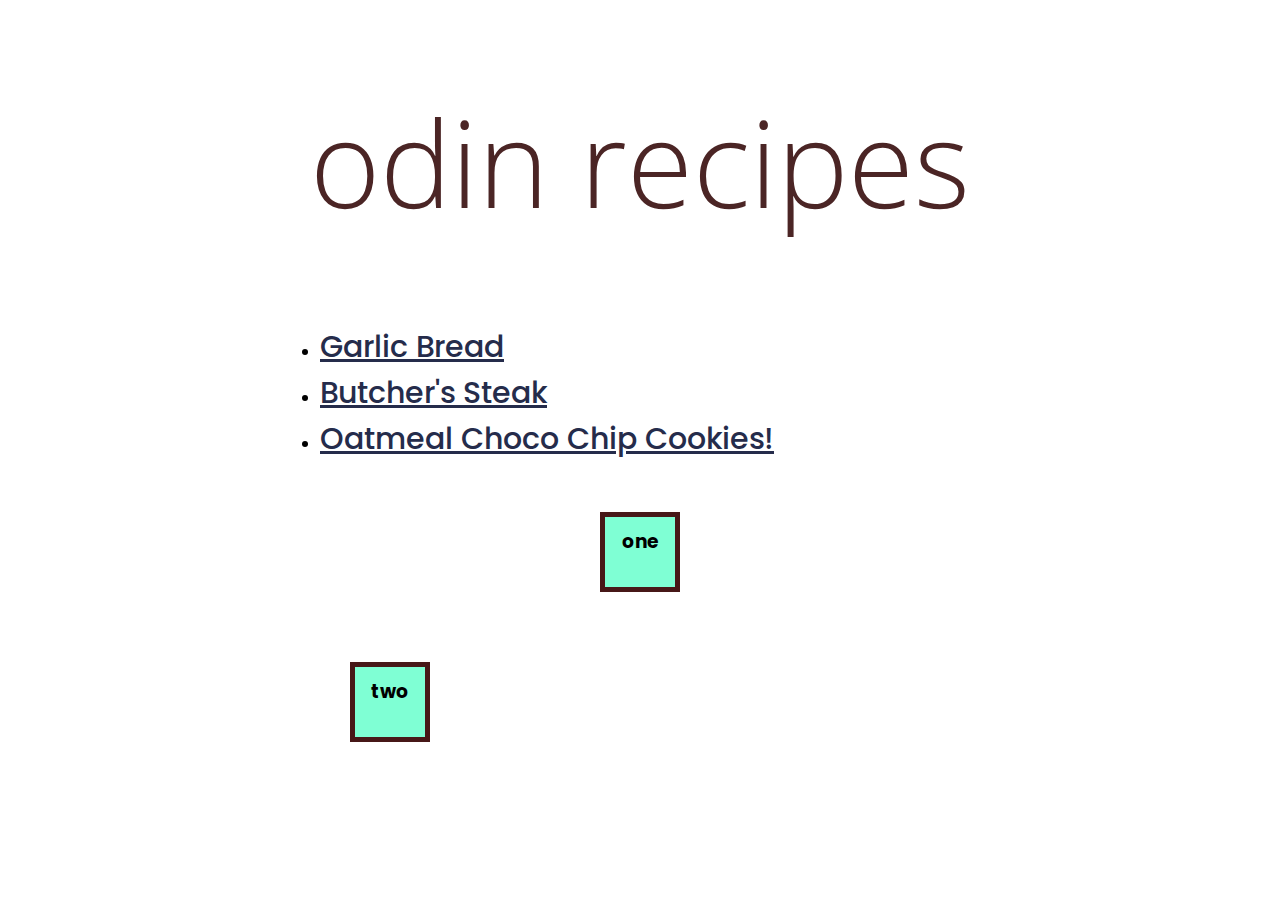
<file: index.html>
<!DOCTYPE html>
<html lang="en">
<head>
    <meta charset="UTF-8">
    <title> Odin Recipe Homepage</title>
    <link rel="preconnect" href="https://fonts.gstatic.com" crossorigin>
    <link href="https://fonts.googleapis.com/css2?family=Open+Sans:ital,wght@0,300;0,400;0,500;0,600;0,700;0,800;1,300;1,400;1,500;1,600;1,700;1,800&family=Poppins:ital,wght@0,100;0,200;0,300;0,400;0,500;0,600;0,700;0,800;0,900;1,100;1,200;1,300;1,400;1,500;1,600;1,700;1,800;1,900&display=swap" rel="stylesheet">
    <link rel="stylesheet" href="style.css">
</head>

<body>
    
<h1 class="resto">odin recipes</h1>

<ul>
    <li><a href="./recipes/GarlicBread.html">Garlic Bread</a></li>
    <li><a href="./recipes/ButcherSteak.html">Butcher's Steak</a></li>
    <li><a href="./recipes/ChocoChipCookie.html">Oatmeal Choco Chip Cookies!</a></li>
</ul>


    <h3 class="one">one</h3>
    <h3 class="two">two</h3>

</body>

</html>
</file>
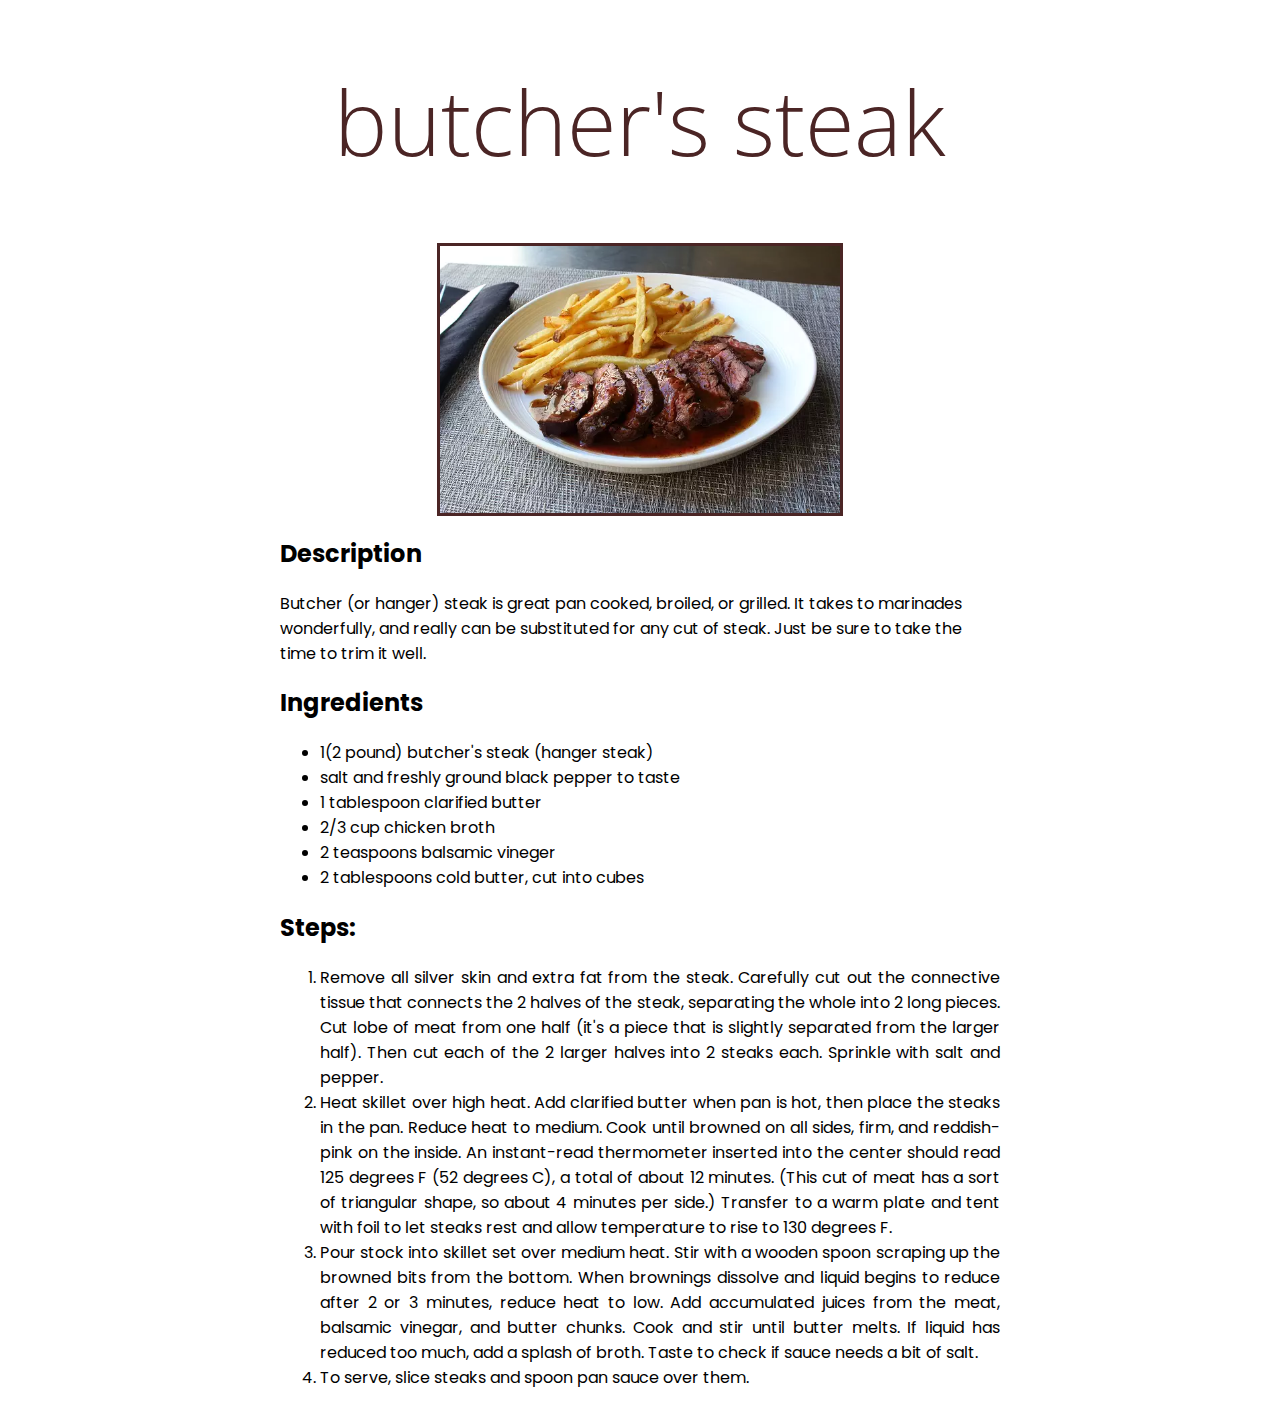
<file: recipes/ButcherSteak.html>
<!DOCTYPE html>
<html lang="en">
<head>
    <meta charset="UTF-8">
    <meta http-equiv="X-UA-Compatible" content="IE=edge">
    <meta name="viewport" content="width=device-width, initial-scale=1.0">
    <title>Document</title>
    <link href="https://fonts.googleapis.com/css2?family=Open+Sans:ital,wght@0,300;0,400;0,500;0,600;0,700;0,800;1,300;1,400;1,500;1,600;1,700;1,800&family=Poppins:ital,wght@0,100;0,200;0,300;0,400;0,500;0,600;0,700;0,800;0,900;1,100;1,200;1,300;1,400;1,500;1,600;1,700;1,800;1,900&display=swap" rel="stylesheet">
    <link rel="stylesheet" href="../style.css">
</head>
<body>
    <h1>butcher's steak</h1>
    <img src="../images/steak.webp" alt="A plate of 7 Slices of steak drizzled in Barbecue sauce with fries on the side">

    <h2>Description</h2>
    <p>Butcher (or hanger) steak is great pan cooked, broiled, or grilled. It takes to marinades wonderfully, and really can be substituted for any cut of steak. Just be sure to take the time to trim it well.</p>

    <h2>Ingredients</h2>
    <ul class="ingredients">
        <li>1(2 pound) butcher's steak (hanger steak)</li>
        <li>salt and freshly ground black pepper to taste</li>
        <li>1 tablespoon clarified butter</li>
        <li>2/3 cup chicken broth</li>
        <li>2 teaspoons balsamic vineger</li>
        <li>2 tablespoons cold butter, cut into cubes</li>
    </ul>

    <h2>Steps:</h2>
    <ol class="steps">
        <li>Remove all silver skin and extra fat from the steak. Carefully cut out the connective tissue that connects the 2 halves of the steak, separating the whole into 2 long pieces. Cut lobe of meat from one half (it's a piece that is slightly separated from the larger half). Then cut each of the 2 larger halves into 2 steaks each. Sprinkle with salt and pepper.</li>
        <li>Heat skillet over high heat. Add clarified butter when pan is hot, then place the steaks in the pan. Reduce heat to medium. Cook until browned on all sides, firm, and reddish-pink on the inside. An instant-read thermometer inserted into the center should read 125 degrees F (52 degrees C), a total of about 12 minutes. (This cut of meat has a sort of triangular shape, so about 4 minutes per side.) Transfer to a warm plate and tent with foil to let steaks rest and allow temperature to rise to 130 degrees F.</li>
        <li>Pour stock into skillet set over medium heat. Stir with a wooden spoon scraping up the browned bits from the bottom. When brownings dissolve and liquid begins to reduce after 2 or 3 minutes, reduce heat to low. Add accumulated juices from the meat, balsamic vinegar, and butter chunks. Cook and stir until butter melts. If liquid has reduced too much, add a splash of broth. Taste to check if sauce needs a bit of salt.</li>
        <li>To serve, slice steaks and spoon pan sauce over them.</li>
            
    </ol>
</body>
</html>
</file>
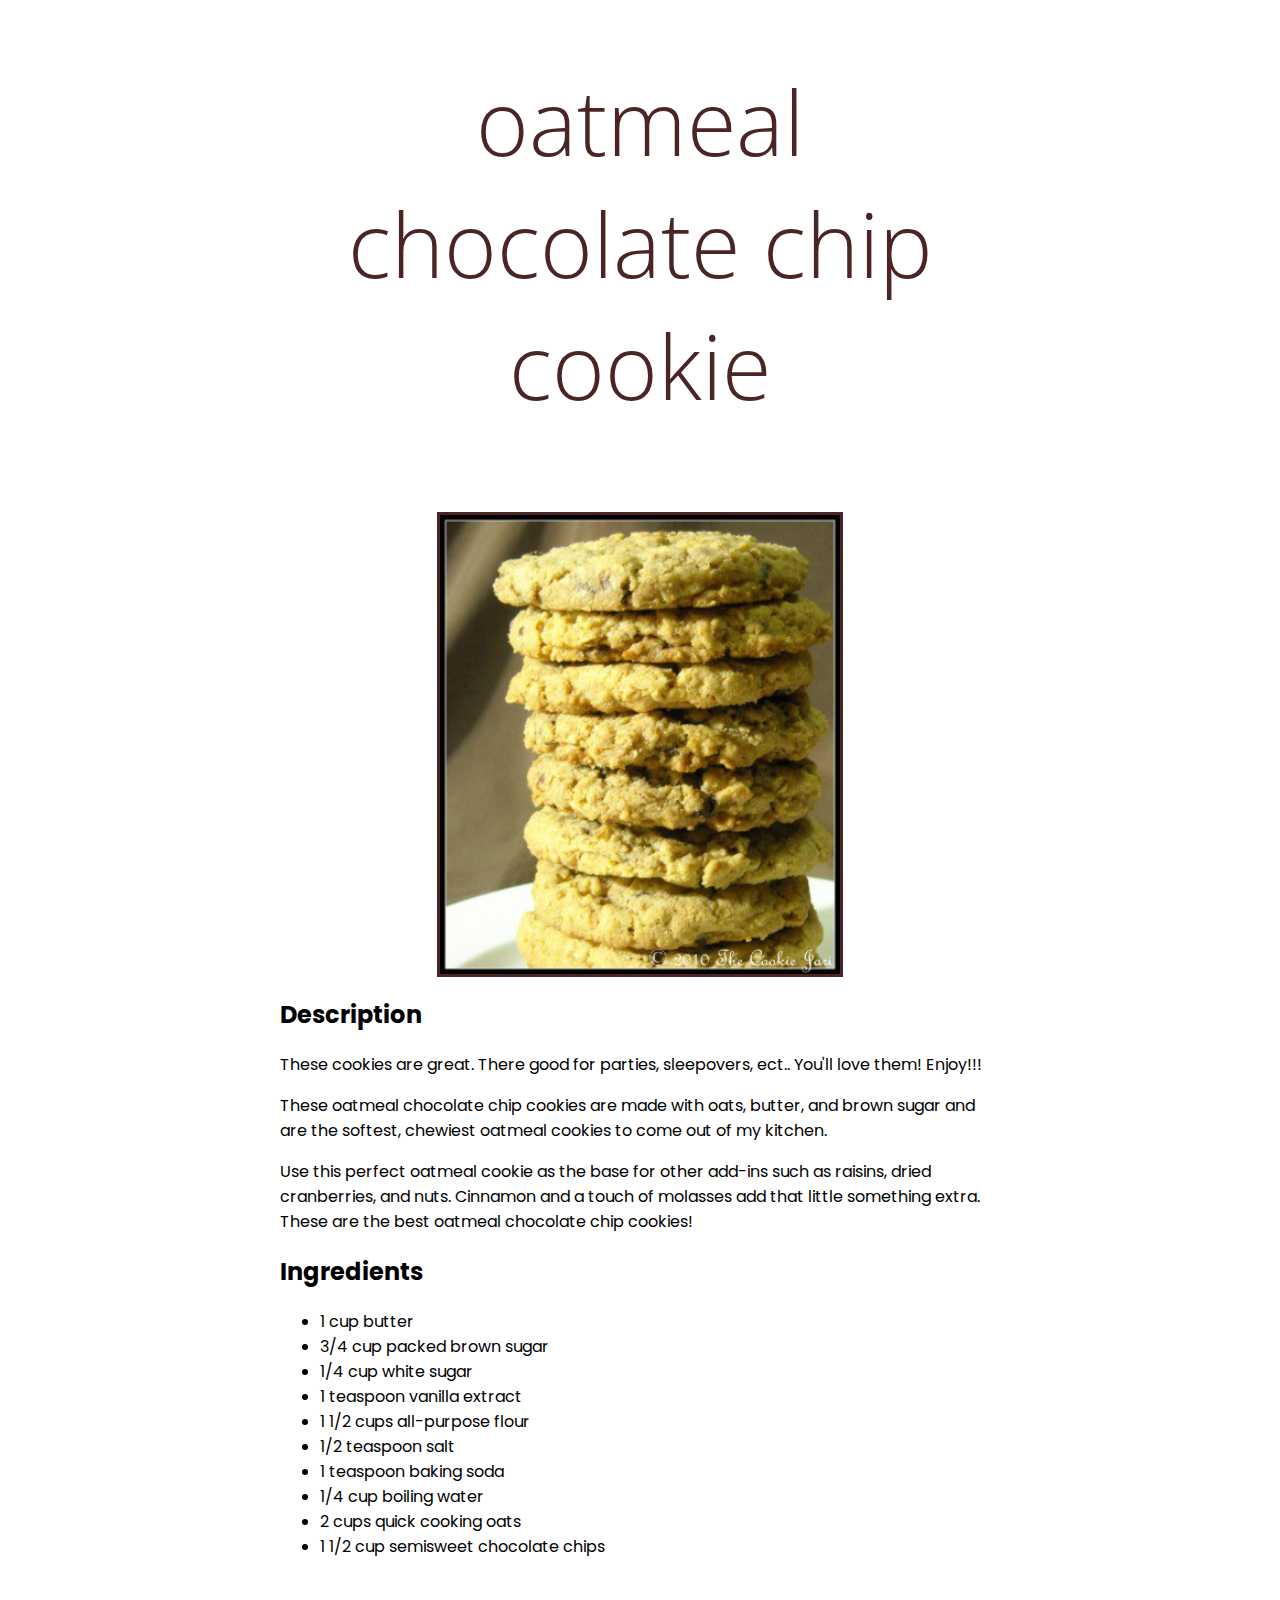
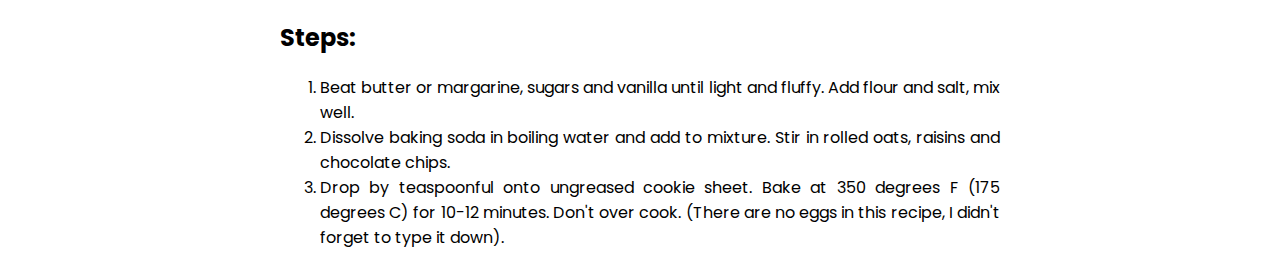
<file: recipes/ChocoChipCookie.html>
<!DOCTYPE html>
<html lang="en">
<head>
    <meta charset="UTF-8">
    <title>Chocolate Chip Cookies</title>
    <link href="https://fonts.googleapis.com/css2?family=Open+Sans:ital,wght@0,300;0,400;0,500;0,600;0,700;0,800;1,300;1,400;1,500;1,600;1,700;1,800&family=Poppins:ital,wght@0,100;0,200;0,300;0,400;0,500;0,600;0,700;0,800;0,900;1,100;1,200;1,300;1,400;1,500;1,600;1,700;1,800;1,900&display=swap" rel="stylesheet">
    <link rel="stylesheet" href="../style.css">
</head>

<body>
    
    <h1>oatmeal chocolate chip cookie</h1>
    <br>
    <img src="../images/cookie.jpg" alt="Cookies stacked on top of one another">
    <h2>Description</h2>
    <p>These cookies are great. There good for parties, sleepovers, ect.. You'll love them! Enjoy!!!</p>
    <p>These oatmeal chocolate chip cookies are made with oats, butter, and brown sugar and are the softest, chewiest oatmeal cookies to come out of my kitchen.</p>
    <p> Use this perfect oatmeal cookie as the base for other add-ins such as raisins, dried cranberries, and nuts. Cinnamon and a touch of molasses add that little something extra. These are the best oatmeal chocolate chip cookies!</p>

    <h2>Ingredients</h2>
    <ul class="ingredients">
        <li>1 cup butter</li>
        <li>3/4 cup packed brown sugar</li>
        <li>1/4 cup white sugar</li>
        <li>1 teaspoon vanilla extract</li>
        <li>1 1/2 cups all-purpose flour</li>
        <li>1/2 teaspoon salt</li>
        <li>1 teaspoon baking soda</li>
        <li>1/4 cup boiling water</li>
        <li>2 cups quick cooking oats</li>
        <li>1 1/2 cup semisweet chocolate chips</li>
    </ul>
    <br>
    <h2>Steps: </h2>

    <ol class="steps">
        <li>Beat butter or margarine, sugars and vanilla until light and fluffy. Add flour and salt, mix well.</li>
        <li>Dissolve baking soda in boiling water and add to mixture. Stir in rolled oats, raisins and chocolate chips.</li>
        <li>Drop by teaspoonful onto ungreased cookie sheet. Bake at 350 degrees F (175 degrees C) for 10-12 minutes. Don't over cook. (There are no eggs in this recipe, I didn't forget to type it down).</li>        
    </ol>

</body>
</html>
</file>
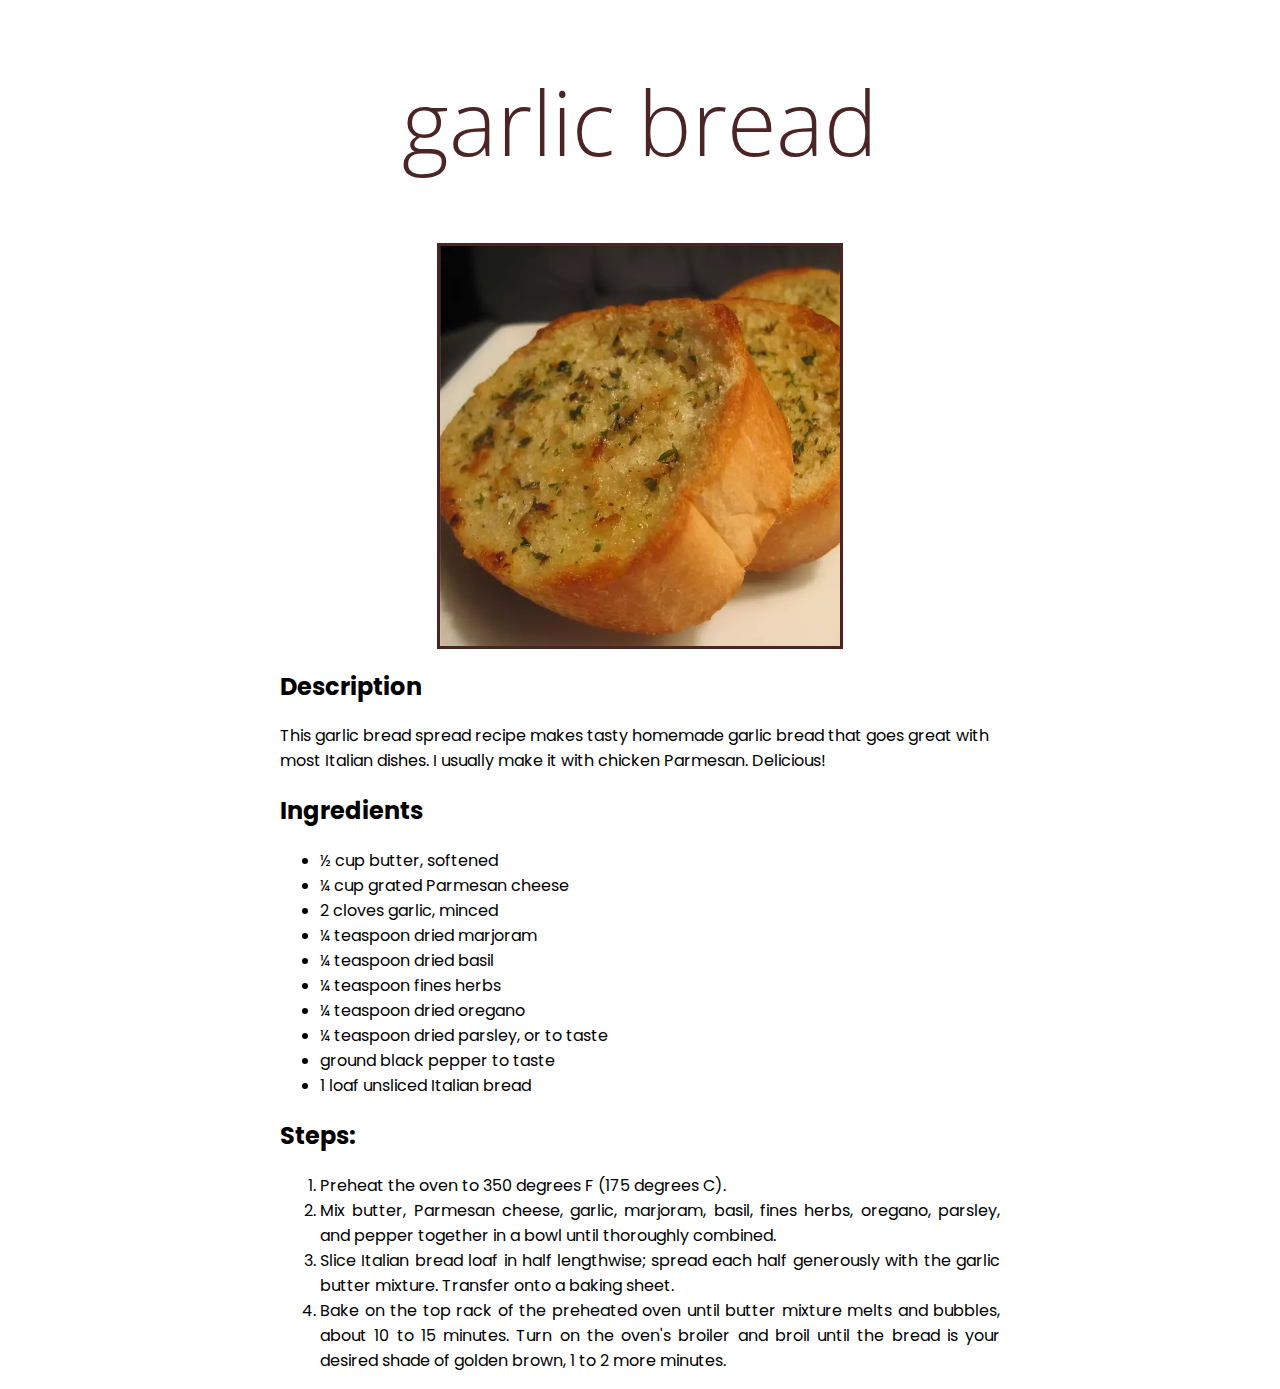
<file: recipes/GarlicBread.html>
<!DOCTYPE html>
<html lang="en">
<head>
    <meta charset="UTF-8">
    <meta http-equiv="X-UA-Compatible" content="IE=edge">
    <meta name="viewport" content="width=device-width, initial-scale=1.0">
    <title>Document</title>
    <link href="https://fonts.googleapis.com/css2?family=Open+Sans:ital,wght@0,300;0,400;0,500;0,600;0,700;0,800;1,300;1,400;1,500;1,600;1,700;1,800&family=Poppins:ital,wght@0,100;0,200;0,300;0,400;0,500;0,600;0,700;0,800;0,900;1,100;1,200;1,300;1,400;1,500;1,600;1,700;1,800;1,900&display=swap" rel="stylesheet">
    <link rel="stylesheet" href="../style.css">
</head>
<body>
    <h1>garlic bread</h1>
    <img src="../images/garlic bread.webp" alt="3 Slices of garlic bread leaned against each other">

    <h2>Description</h2>
    <p>This garlic bread spread recipe makes tasty homemade garlic bread that goes great with most Italian dishes. I usually make it with chicken Parmesan. Delicious!</p>

    <h2>Ingredients</h2>
    <ul class="ingredients">
        <li>½ cup butter, softened</li>
        <li>¼ cup grated Parmesan cheese</li>
        <li>2 cloves garlic, minced</li>
        <li>¼ teaspoon dried marjoram</li>
        <li>¼ teaspoon dried basil</li>
        <li>¼ teaspoon fines herbs</li>
        <li>¼ teaspoon dried oregano</li>
        <li>¼ teaspoon dried parsley, or to taste</li>
        <li>ground black pepper to taste</li>
        <li>1 loaf unsliced Italian bread</li>
    </ul>
    <h2 >Steps:</h2>
    <ol class="steps">
        <li>Preheat the oven to 350 degrees F (175 degrees C).</li>
        <li>Mix butter, Parmesan cheese, garlic, marjoram, basil, fines herbs, oregano, parsley, and pepper together in a bowl until thoroughly combined.</li>
        <li>Slice Italian bread loaf in half lengthwise; spread each half generously with the garlic butter mixture. Transfer onto a baking sheet.</li>
        <li>Bake on the top rack of the preheated oven until butter mixture melts and bubbles, about 10 to 15 minutes. Turn on the oven's broiler and broil until the bread is your desired shade of golden brown, 1 to 2 more minutes.</li>
    </ol>
</body>
</html>
</file>
<file: style.css>
/*
*{
    border: 2px solid red;
}
*/
body{
    font-family: Poppins, sans-serif;
    width: 720px;
    margin: 0 auto;
}
h1{
    font-family: 'Open Sans', sans-serif;  
    color: rgb(75, 37, 37);   
    text-align: center;
    font-size: 90px ;
    font-weight: 300;
}
.resto{
    font-size: 120px;
    font-weight: 300;
}
ul, ol{
    

}
a{
    color: rgb(37, 44, 75);
    font-weight: 500;
    font-family: Poppins, sans-serif;
    font-size: 30px; 
}
img{
    height: auto;
    width: 400px;
    display: block;
    margin-left: auto;
    margin-right: auto;
    align-items: center;
    border: 3px solid rgb(75, 37, 37);
}
.ingredients, .steps{
    text-align: justify;
}

.one{
    background-color: aquamarine;
    border: 5px solid #471818;
    padding: 10px;
    margin: 50px auto;
    height: 50px;
    width: 50px;
    text-align: center; 
}
.two{
    background-color: aquamarine;
    border: 5px solid #471818;
    padding: 10px;
    margin: 70px;
    height: 50px;
    width: 50px;
    text-align: center;
}
</file>
